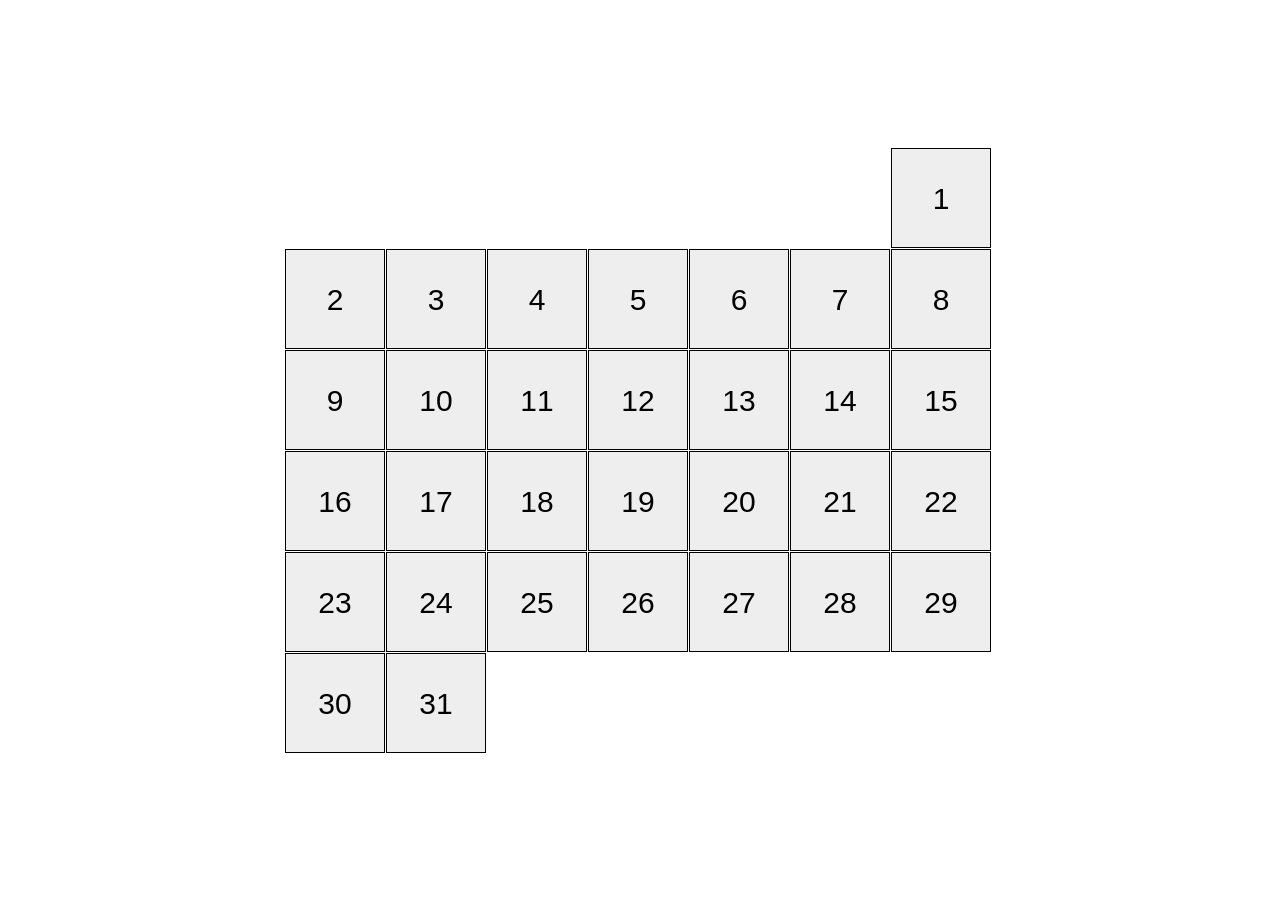
<file: index.html>
<!doctype html><html lang="en"><head><meta charset="UTF-8"><meta name="viewport" content="width=device-width, initial-scale=1.0"><title>Calendar</title><link rel="stylesheet" href="styles.413e8ef6.css"></head><body> <div class="calendar calendar--month-length-31 calendar--start-day-sun"> <div class="calendar__day"></div> <div class="calendar__day"></div> <div class="calendar__day"></div> <div class="calendar__day"></div> <div class="calendar__day"></div> <div class="calendar__day"></div> <div class="calendar__day"></div> <div class="calendar__day"></div> <div class="calendar__day"></div> <div class="calendar__day"></div> <div class="calendar__day"></div> <div class="calendar__day"></div> <div class="calendar__day"></div> <div class="calendar__day"></div> <div class="calendar__day"></div> <div class="calendar__day"></div> <div class="calendar__day"></div> <div class="calendar__day"></div> <div class="calendar__day"></div> <div class="calendar__day"></div> <div class="calendar__day"></div> <div class="calendar__day"></div> <div class="calendar__day"></div> <div class="calendar__day"></div> <div class="calendar__day"></div> <div class="calendar__day"></div> <div class="calendar__day"></div> <div class="calendar__day"></div> <div class="calendar__day"></div> <div class="calendar__day"></div> <div class="calendar__day"></div> </div> </body></html>
</file>
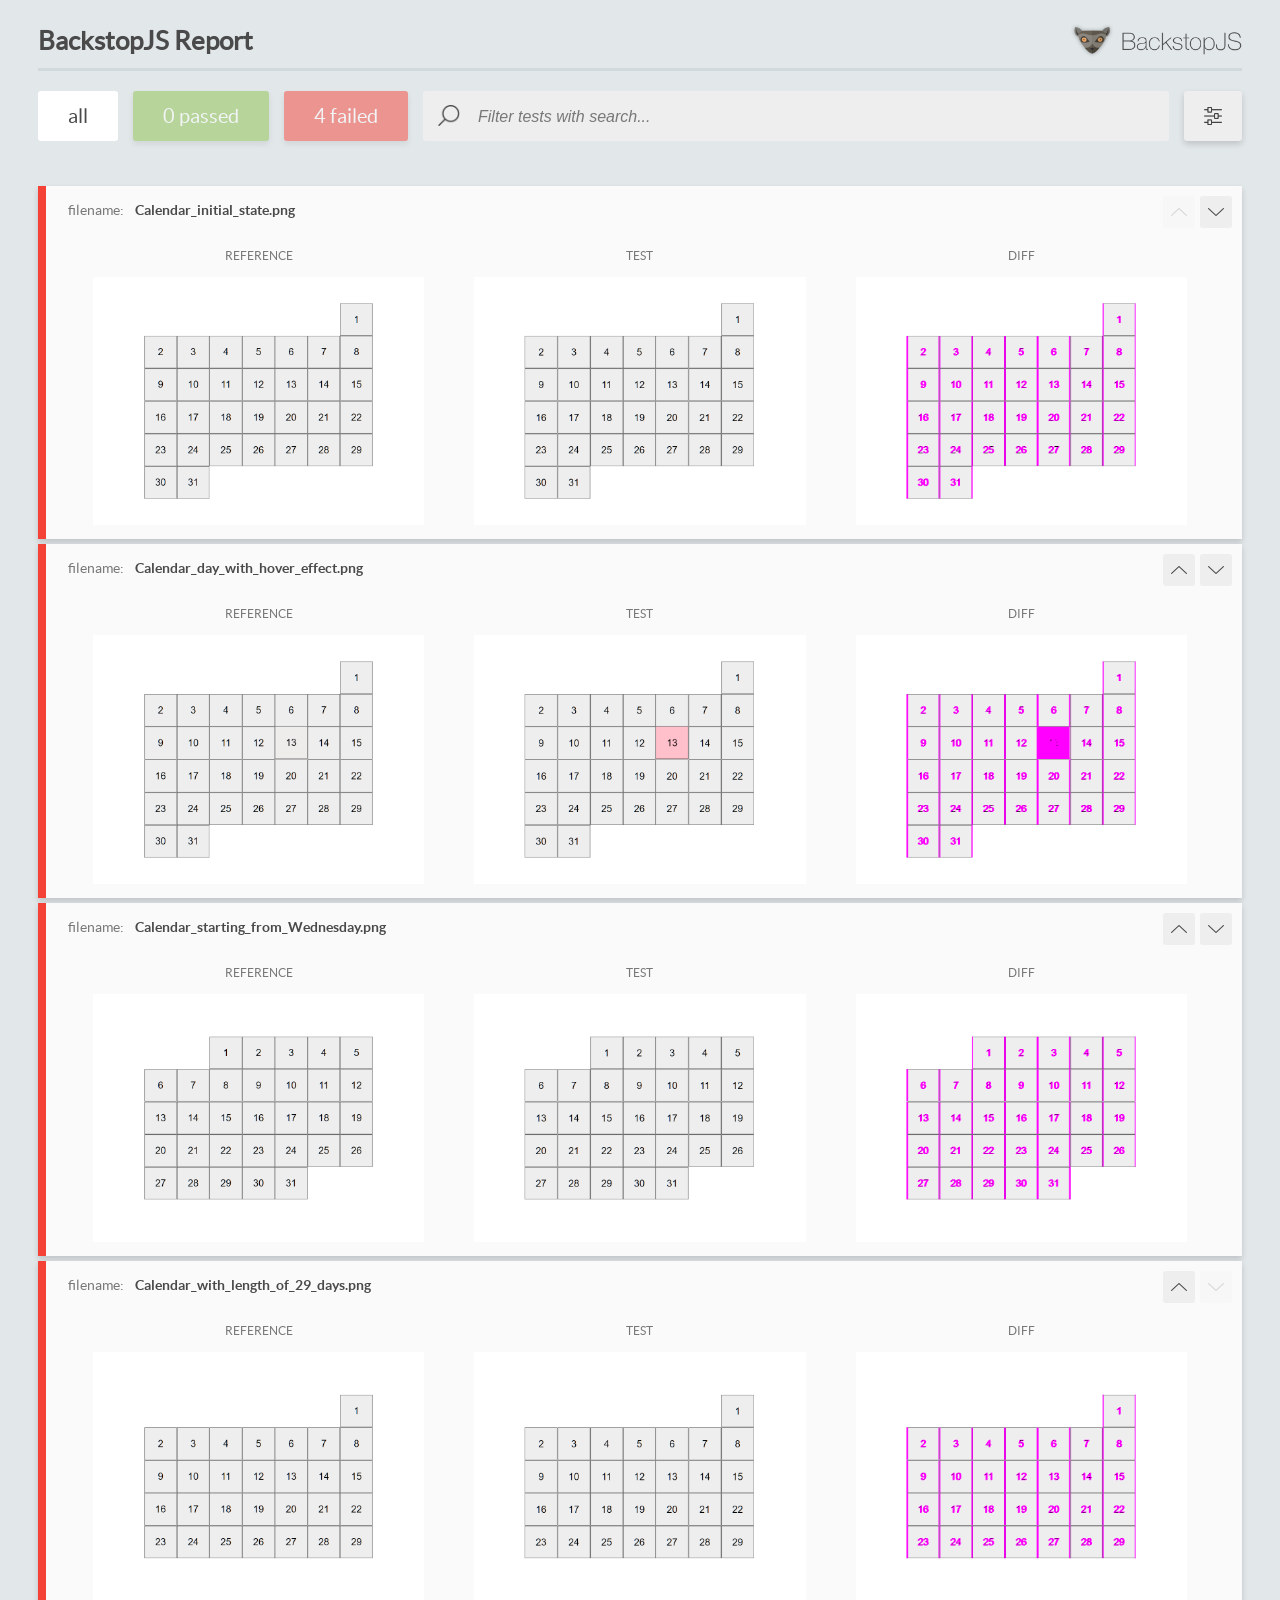
<file: report/html_report/index.html>
<!DOCTYPE html>
<html>
  <head>
    <meta charset="utf-8">
    <!-- Disable Cache -->
    <meta http-equiv="Cache-Control" content="no-cache, no-store, must-revalidate">
    <meta http-equiv="Pragma" content="no-cache">
    <meta http-equiv="Expires" content="0">

    <title>BackstopJS Report</title>

    <style>
      @font-face {
          font-family: 'latoregular';
          src: url('./assets/fonts/lato-regular-webfont.woff2') format('woff2'),
              url('./assets/fonts/lato-regular-webfont.woff') format('woff');
          font-weight: 400;
          font-style: normal;
      }
      @font-face {
          font-family: 'latobold';
          src: url('./assets/fonts/lato-bold-webfont.woff2') format('woff2'),
              url('./assets/fonts/lato-bold-webfont.woff') format('woff');
          font-weight: 700;
          font-style: normal;
      }

      .ReactModal__Body--open {
          overflow: hidden;
      }
      .ReactModal__Body--open .header {
        display: none;
      }

    </style>
  </head>
  <body style="background-color: #E2E7EA">
    <div id="root">

    </div>
    <script>
      function report (report) { // eslint-disable-line no-unused-vars
        window.tests = report;
      }
    </script>
    <script src="config.js"></script>
    <script src="index_bundle.js"></script>
  </body>
</html>
</file>
<file: styles.413e8ef6.css>
body{padding:0;justify-content:center;align-items:center;height:100vh}.calendar,body{margin:0;display:flex}.calendar{box-sizing:content-box;flex-wrap:wrap;gap:1px;padding:10px;width:710px}.calendar--start-day-mon :first-child{margin-left:0}.calendar--start-day-tue :first-child{margin-left:101px}.calendar--start-day-wed :first-child{margin-left:202px}.calendar--start-day-thu :first-child{margin-left:303px}.calendar--start-day-fri :first-child{margin-left:404px}.calendar--start-day-sat :first-child{margin-left:505px}.calendar--start-day-sun :first-child{margin-left:606px}.calendar--month-length-28 :nth-child(n+29),.calendar--month-length-29 :nth-child(n+30),.calendar--month-length-30 :nth-child(n+31),.calendar--month-length-31 :nth-child(n+32){display:none}.calendar__day{display:block;box-sizing:border-box;margin:0;padding:0;height:100px;width:100px;background-color:#eee;border:1px solid #000;font-family:Arial,serif;font-size:30px;transition:transform .5s;color:#000;text-align:center;line-height:100px}.calendar__day:first-child:before{content:"1";margin:0;padding:0}.calendar__day:nth-child(2):before{content:"2";margin:0;padding:0}.calendar__day:nth-child(3):before{content:"3";margin:0;padding:0}.calendar__day:nth-child(4):before{content:"4";margin:0;padding:0}.calendar__day:nth-child(5):before{content:"5";margin:0;padding:0}.calendar__day:nth-child(6):before{content:"6";margin:0;padding:0}.calendar__day:nth-child(7):before{content:"7";margin:0;padding:0}.calendar__day:nth-child(8):before{content:"8";margin:0;padding:0}.calendar__day:nth-child(9):before{content:"9";margin:0;padding:0}.calendar__day:nth-child(10):before{content:"10";margin:0;padding:0}.calendar__day:nth-child(11):before{content:"11";margin:0;padding:0}.calendar__day:nth-child(12):before{content:"12";margin:0;padding:0}.calendar__day:nth-child(13):before{content:"13";margin:0;padding:0}.calendar__day:nth-child(14):before{content:"14";margin:0;padding:0}.calendar__day:nth-child(15):before{content:"15";margin:0;padding:0}.calendar__day:nth-child(16):before{content:"16";margin:0;padding:0}.calendar__day:nth-child(17):before{content:"17";margin:0;padding:0}.calendar__day:nth-child(18):before{content:"18";margin:0;padding:0}.calendar__day:nth-child(19):before{content:"19";margin:0;padding:0}.calendar__day:nth-child(20):before{content:"20";margin:0;padding:0}.calendar__day:nth-child(21):before{content:"21";margin:0;padding:0}.calendar__day:nth-child(22):before{content:"22";margin:0;padding:0}.calendar__day:nth-child(23):before{content:"23";margin:0;padding:0}.calendar__day:nth-child(24):before{content:"24";margin:0;padding:0}.calendar__day:nth-child(25):before{content:"25";margin:0;padding:0}.calendar__day:nth-child(26):before{content:"26";margin:0;padding:0}.calendar__day:nth-child(27):before{content:"27";margin:0;padding:0}.calendar__day:nth-child(28):before{content:"28";margin:0;padding:0}.calendar__day:nth-child(29):before{content:"29";margin:0;padding:0}.calendar__day:nth-child(30):before{content:"30";margin:0;padding:0}.calendar__day:nth-child(31):before{content:"31";margin:0;padding:0}.calendar__day:hover{cursor:pointer;background-color:#ffbfcb;transform:translateY(-20px)}
/*# sourceMappingURL=styles.413e8ef6.css.map */
</file>
